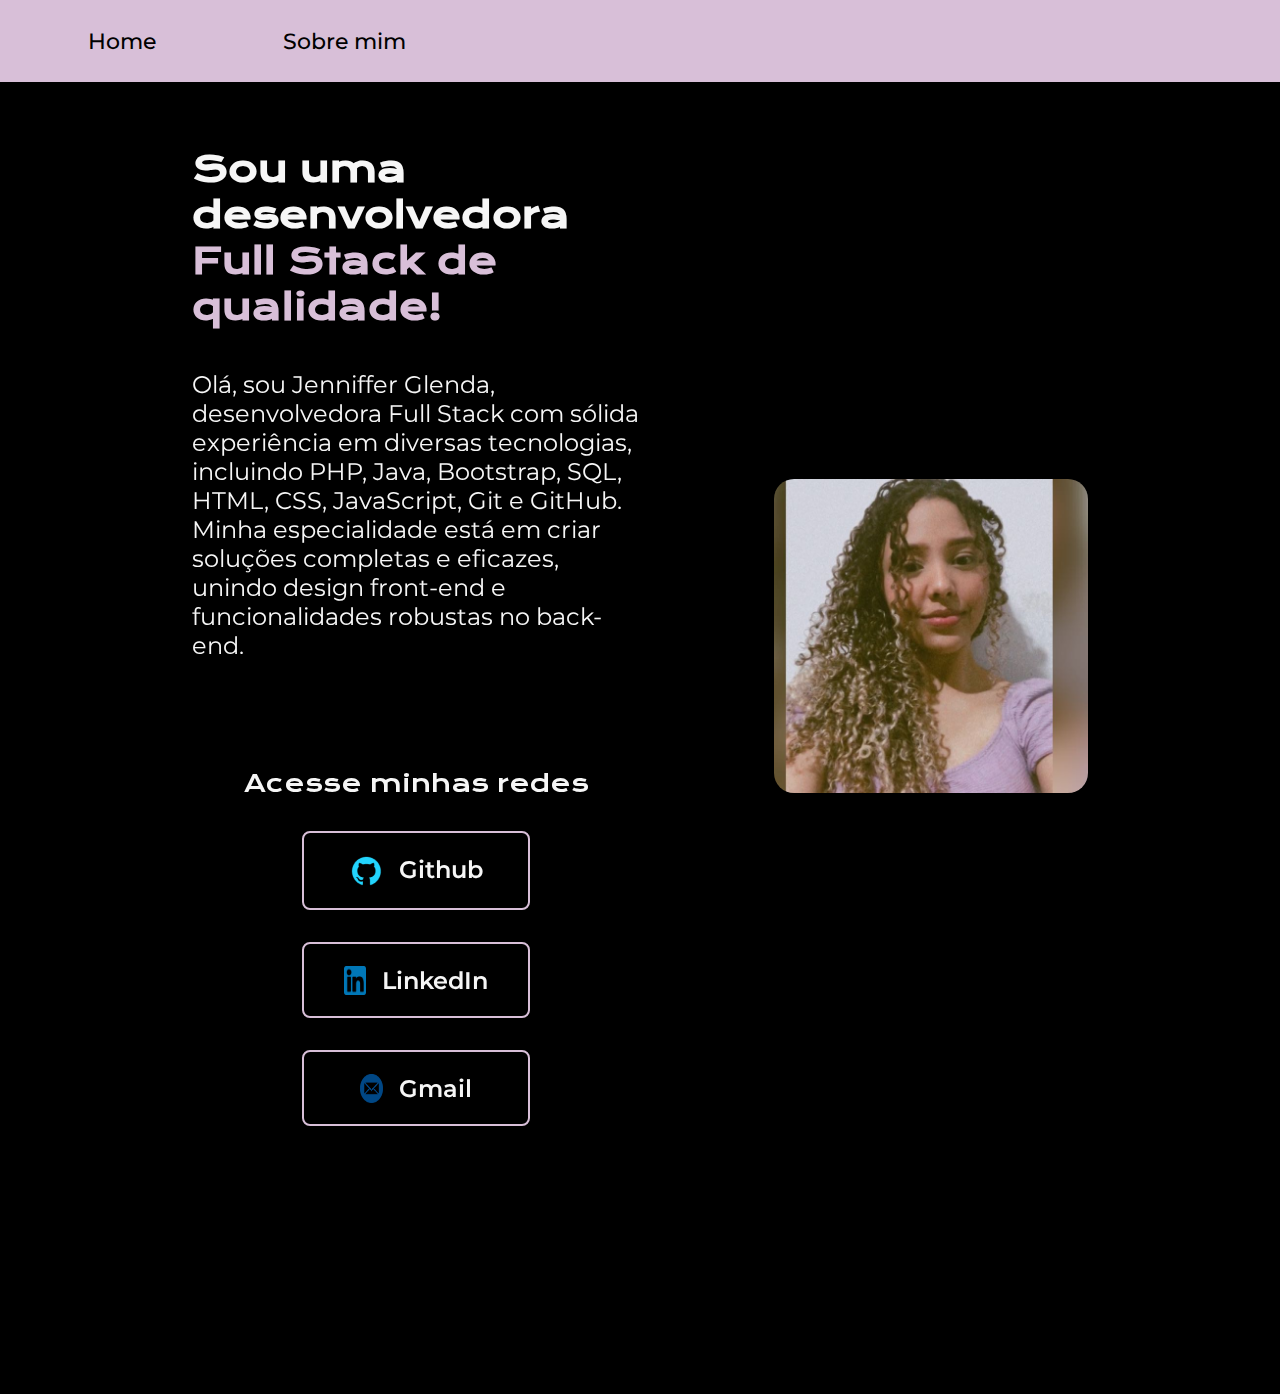
<file: index.html>
<!DOCTYPE html>
<html lang="pt-br">

<head>
    <meta charset="UTF-8">
    <meta http-equiv="X-UA-Compatible" content="IE=edge">
    <meta name="viewport" content="width=device-width, initial-scale=1.0">
    <title>Portfólio</title>
    <link rel="stylesheet" href="styles/style.css">
    <link rel="stylesheet" href="https://cdn.jsdelivr.net/npm/aos@2.3.4/dist/aos.css">
</head>

<body>
    <!-- Estrutura cabeçalho -->
    <header class="cabecalho">
        <nav class="cabecalho_menu">
            <a href="index.html" class="cabecalho_menu_link">Home</a>
            <a href="sobre.html" class="cabecalho_menu_link">Sobre mim</a>
        </nav>
    </header>
    <!-- Estrutura cabeçalho -->

    <main class="apresentacao">
        <section class="apresentacao__conteudo" data-aos="fade-up">
            <h1 class="apresentacao__conteudo__titulo">Sou uma desenvolvedora<strong 
            class="titulo-destaque"> Full Stack de qualidade!
            </strong></h1>
            <p class="apresentacao__conteudo__texto" data-aos="fade-right">Olá, sou Jenniffer Glenda, desenvolvedora Full Stack com sólida experiência em 
                diversas tecnologias, incluindo PHP, Java, Bootstrap, SQL, HTML, CSS, JavaScript, Git e GitHub. 
                Minha especialidade está em criar soluções completas e eficazes, unindo design front-end e funcionalidades robustas no back-end.</p>

            <div class="apresentacao__links" data-aos="zoom-in">
                <br><br>
                <h2 class="apresentacao__links__subtitulo">Acesse minhas redes</h2>
                <a class="apresentacao__links__link" href="https://github.com/JennifferGS/JennifferGS">
                    <img src="./assets/github.png">
                    Github
                </a>
                <a class="apresentacao__links__link" href="https://www.linkedin.com/in/jenniffer-glenda-marques-santos-249b54268/
                ">
                    <img class="linkedin" src="./assets/linkedin-fire.png">
                    LinkedIn
                </a>

                <a class="apresentacao__links__link" href="mailto:jennifferglenda9@gmail.com">
                    <img class="email_img" src="./assets/image.png">
                    Gmail
                </a>
            </div>
        </section>
        <img src="assets/foto.jpg" alt="Foto" class="foto_lider" data-aos="fade-in">
    </main>
    <footer>
        <br><br>
        <h1 class="rodape" data-aos="fade-up">Desenvolvido por Jenniffer Glenda</h1>
    </footer>

    <script src="https://cdn.jsdelivr.net/npm/aos@2.3.4/dist/aos.js"></script>
    <script>
        AOS.init({
            duration: 1000, // Duração da animação em milissegundos
            easing: 'ease-in-out', // Tipo de animação
            once: true // A animação ocorre apenas uma vez
        });
    </script>
</body>

</html>
</file>
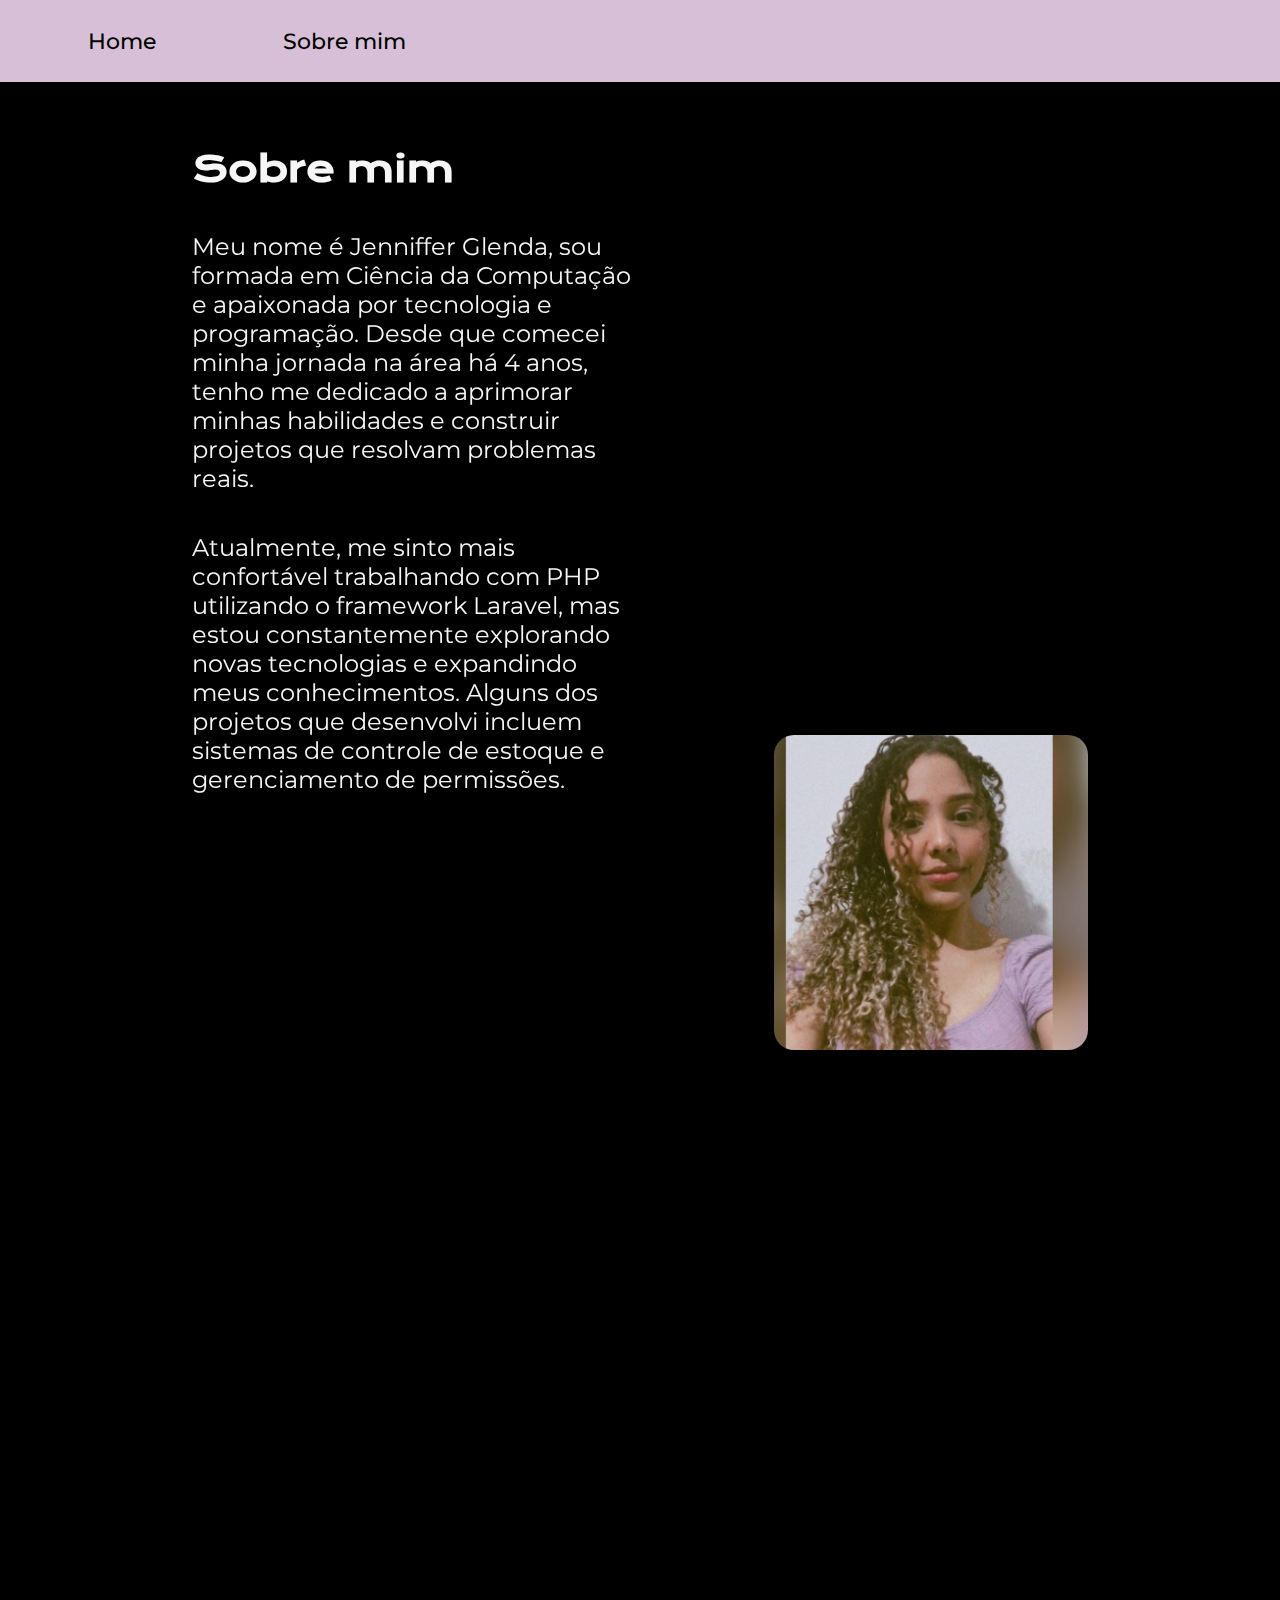
<file: sobre.html>
<!DOCTYPE html>
<html lang="pt-br">
<head>
    <meta charset="UTF-8">
    <meta http-equiv="X-UA-Compatible" content="IE=edge">
    <meta name="viewport" content="width=device-width, initial-scale=1.0">
    <link rel="stylesheet" href="styles/style.css">
    <link rel="stylesheet" href="https://cdn.jsdelivr.net/npm/aos@2.3.4/dist/aos.css">
    <title>Sobre mim</title>
</head>
<body>
    <header class="cabecalho">
        <nav class="cabecalho_menu">
            <a href="index.html" class="cabecalho_menu_link" data-aos="fade-right">Home</a>
            <a href="sobre.html" class="cabecalho_menu_link" data-aos="fade-right" data-aos-delay="200">Sobre mim</a>
        </nav>
    </header>
    <main class="apresentacao">
        <section class="apresentacao__conteudo" data-aos="fade-up">
            <h1 class="apresentacao__conteudo__titulo">Sobre mim</h1>
            <p class="apresentacao__conteudo__texto" data-aos="fade-left">Meu nome é Jenniffer Glenda, sou formada em Ciência da Computação e apaixonada por tecnologia
                e programação. Desde que comecei minha jornada na área há 4 anos, tenho me dedicado 
                a aprimorar minhas habilidades e construir projetos que resolvam problemas reais.</p>
            <p class="apresentacao__conteudo__texto" data-aos="fade-left" data-aos-delay="200">Atualmente, me sinto mais confortável trabalhando com 
                PHP utilizando o framework Laravel, mas estou constantemente explorando novas tecnologias e 
                expandindo meus conhecimentos. Alguns dos projetos que desenvolvi incluem sistemas de controle 
                de estoque e gerenciamento de permissões.</p>
            <p class="apresentacao__conteudo__texto" data-aos="fade-left" data-aos-delay="400">Além disso, tenho sólida experiência em metodologias ágeis,
                especialmente no uso do Scrum, o que me permite organizar e gerenciar projetos de forma 
                eficiente, entregando resultados consistentes e de alta qualidade. Essa habilidade 
                foi consolidada tanto em projetos acadêmicos quanto em iniciativas práticas.</p>
            <p class="apresentacao__conteudo__texto" data-aos="fade-left" data-aos-delay="600">Durante minha formação e ao longo de minha carreira,
                participei de diversos cursos e workshops online que me permitiram aprofundar 
                minhas habilidades e trabalhar em projetos colaborativos. Essas experiências foram 
                fundamentais para o meu crescimento profissional e pessoal.</p>
            <p class="apresentacao__conteudo__texto" data-aos="fade-left" data-aos-delay="800">Estou sempre em busca de novos desafios e projetos
                inovadores. Se você estiver interessado em me contratar ou quiser saber mais sobre
                meu trabalho, não hesite em entrar em contato!</p>
        </section>
        <img src="assets/foto.jpg" alt="foto" class="foto_lider" data-aos="zoom-in" data-aos-delay="1000">
    </main>
    <script src="https://cdn.jsdelivr.net/npm/aos@2.3.4/dist/aos.js"></script>
    <script>
        AOS.init({
            duration: 1000, // Duração da animação em milissegundos
            easing: 'ease-in-out', // Tipo de animação
            once: true // A animação ocorre apenas uma vez
        });
    </script>
</body>
</html>
</file>
<file: styles/style.css>
@import url('https://fonts.googleapis.com/css2?family=Krona+One&family=Montserrat:wght@400;600&display=swap');

/* armazenar uma cor na variavel */
:root {
    --cor-primaria: #000000;  
    --cor-secundaria: #F6F6F6;
    --cor-terciaria: #d8bfd8;
    --cor-hover: #d8bfd8;
}
/* armazenar uma cor na variavel */

*{
    margin: 0;
    padding: 0;
}

body{
    box-sizing: border-box;
    background-color: var(--cor-primaria);
    color: var(--cor-secundaria);
}

.cabecalho{
    background-color: var(--cor-terciaria);
    border: 2px solid var(--cor-terciaria);
    padding: 25px; /* Para centralizar o home e sobre no centro */
} 

.cabecalho__menu{
    background-color: var(--cor-terciaria);
    display: flex;

}

.cabecalho_menu_link{
    color: var(--cor-primaria);
    font-family: 'Montserrat', sans-serif;
    font-size: 1.4rem; /* esse rem é para fazer o adapitamento é so dividir o px por 16 e colocar o rem */
    font-weight: 500; /*  O valor numérico atribuído a essa propriedade varia de 100 (mais fino) a 900 (mais grosso), sendo 400 o valor padrão (normal). */
    text-decoration: none; /* tirar a linha do link */
    margin: 5%; /* espaço entre eles */
}

.foto_lider{
 width: 35%;
 border-radius: 20px;
}

.apresentacao{
    padding: 5% 15%; /* Margem da pagina inteira | cabecalho e rodape 5% | canto 15% */
    display: flex;
    align-items: center;
    justify-content: space-between;
    gap: 82px;
}
.apresentacao__conteudo{
    width: 50%;
    display: flex;
    flex-direction: column;
    gap: 40px;
}

.apresentacao__conteudo__titulo{
    font-size: 2.25rem; /* esse rem é para fazer o adapitamento é so dividir o px por 16 e colocar o rem */
    font-family: 'Krona One', sans-serif;
}

.titulo-destaque{
    color:var(--cor-terciaria);
}

.apresentacao__conteudo__texto{
    font-size: 1.5rem;
    font-family: 'Montserrat', sans-serif;
}

.apresentacao__links{
    display: flex;
    flex-direction: column; 
    justify-content: space-between;
    align-items: center; 
    gap: 32px;
}
.apresentacao__links__subtitulo{
    font-family: 'Krona One', sans-serif;
    font-weight: 400;
    font-size: 1.5rem;
}
.apresentacao__links__link{
    /* background-color: #22D4FD; */
    display: flex;
    justify-content: center;
    gap: 16px;
    border: 2px solid var(--cor-terciaria);
    width: 50%;
    text-align: center;
    border-radius: 8px;
    font-size: 1.5rem;
    font-weight: 600; /* grossura na letra */
    padding: 21.5px 0;
    text-decoration: none;
    color: var(--cor-secundaria);
    font-family: 'Montserrat', sans-serif;
}
.apresentacao__links__link:hover{
    background-color: var(--cor-hover);
}
.rodape{
    text-align: center;
    background-color: var(--cor-terciaria);
    color: var(--cor-primaria);
    font-family: 'Montserrat', sans-serif;
    border: 2px solid var(--cor-terciaria);
    border-width: 22px;
    font-size: 20px;
    bottom: 0;
}
.email_img{
    width: 10%;
}

.linkedin{
    width: 10%;
}

@media (max-width: 1200px) {

    .cabecalho{
         padding: 10%;  
    }
    .cabecalho__menu{
        justify-content: center;
    }
    .apresentacao{
        flex-direction: column-reverse;  /* Colocar a foto na linha de texto, ai coloquei o reverse pra imagem sair em cima pq ela tava em baixo */
        padding: 5%;
    }
    .apresentacao__conteudo{
        width: auto; /* serve para usar todo o espaço menos o do 5% do padding */
    }
    .email_img{
        width: 15%;
    }
    
    .linkedin{
        width: 15%;
    }
}
</file>
